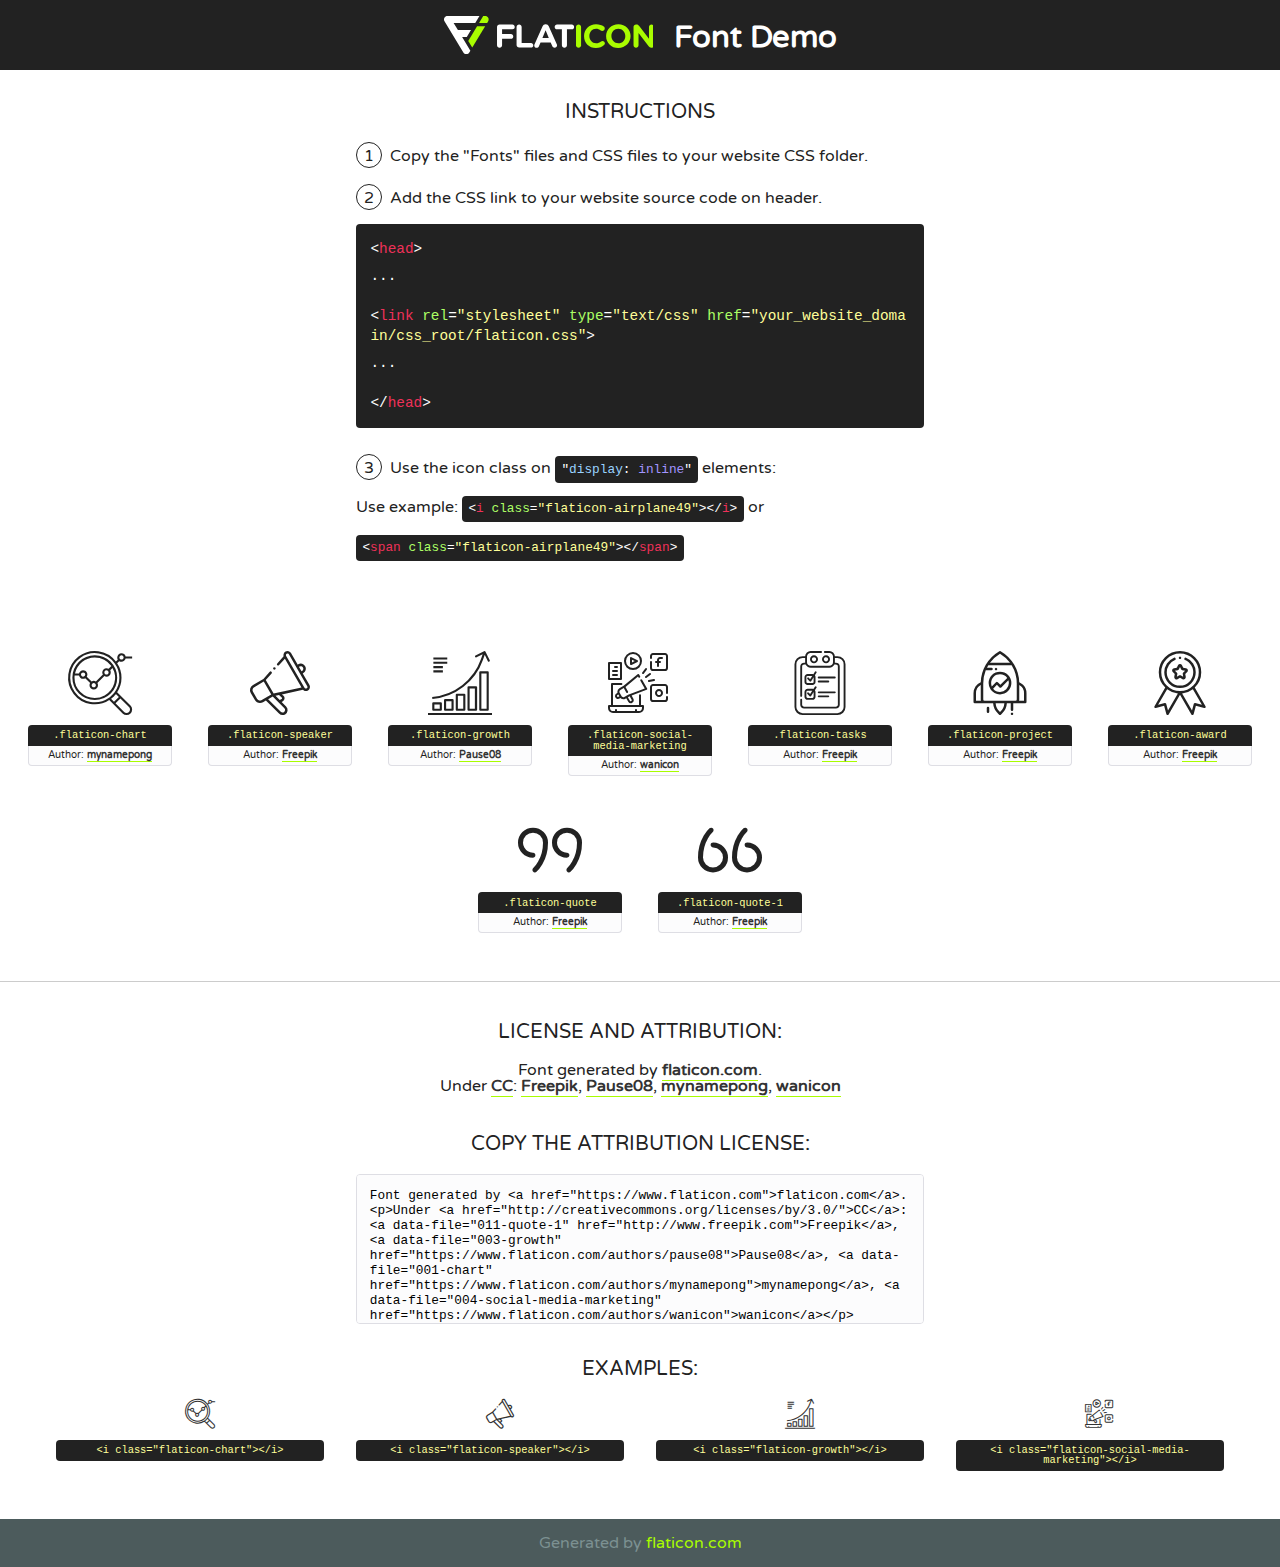
<file: home/static/home/assets/fonts/flaticon.html>
<!DOCTYPE html>
<!--
  Flaticon icon font: Flaticon
  Creation date: 03/02/2020 09:43
-->
<html>
<!DOCTYPE html>
<html>

<head>
    <title>Flaticon WebFont</title>
    <link href="http://fonts.googleapis.com/css?family=Varela+Round" rel="stylesheet" type="text/css" />
    <link rel="stylesheet" type="text/css" href="flaticon.css">
    <meta charset="UTF-8">
    <style>
    html, body, div, span, applet, object, iframe,
    h1, h2, h3, h4, h5, h6, p, blockquote, pre,
    a, abbr, acronym, address, big, cite, code,
    del, dfn, em, img, ins, kbd, q, s, samp,
    small, strike, strong, sub, sup, tt, var,
    b, u, i, center,
    dl, dt, dd, ol, ul, li,
    fieldset, form, label, legend,
    table, caption, tbody, tfoot, thead, tr, th, td,
    article, aside, canvas, details, embed, 
    figure, figcaption, footer, header, hgroup, 
    menu, nav, output, ruby, section, summary,
    time, mark, audio, video {
        margin: 0;
        padding: 0;
        border: 0;
        font-size: 100%;
        font: inherit;
        vertical-align: baseline;
    }
    /* HTML5 display-role reset for older browsers */
    article, aside, details, figcaption, figure, 
    footer, header, hgroup, menu, nav, section {
        display: block;
    }
    body {
        line-height: 1;
    }
    ol, ul {
        list-style: none;
    }
    blockquote, q {
        quotes: none;
    }
    blockquote:before, blockquote:after,
    q:before, q:after {
        content: '';
        content: none;
    }
    table {
        border-collapse: collapse;
        border-spacing: 0;
    }
    body {
        font-family: 'Varela Round', Helvetica, Arial, sans-serif;
        font-size: 16px;
        color: #222;
    }
    a {
        color: #333;
        border-bottom: 1px solid #a9fd00;
        font-weight: bold;
        text-decoration: none;
    }
    * {
        -moz-box-sizing: border-box;
        -webkit-box-sizing: border-box;
        box-sizing: border-box;
        margin: 0;
        padding: 0;
    }
    [class^="flaticon-"]:before, [class*=" flaticon-"]:before, [class^="flaticon-"]:after, [class*=" flaticon-"]:after {
        font-family: Flaticon;
        font-size: 30px;
        font-style: normal;
        margin-left: 20px;
        color: #333;
    }
    .wrapper {
        max-width: 600px;
        margin: auto;
        padding: 0 1em;
    }
    .title {
        font-size: 1.25em;
        text-align: center;
        margin-bottom: 1em;
        text-transform: uppercase;
    }
    header {
        text-align: center;
        background-color: #222;
        color: #fff;
        padding: 1em;
    }
    header .logo {
        width: 210px;
        height: 38px;
        display: inline-block;
        vertical-align: middle;
        margin-right: 1em;
        border: none;
    }
    header strong {
        font-size: 1.95em;
        font-weight: bold;
        vertical-align: middle;
        margin-top: 5px;
        display: inline-block;
    }
    .demo {
        margin: 2em auto;
        line-height: 1.25em;
    }
    .demo ul li {
        margin-bottom: 1em;
    }
    .demo ul li .num {
        color: #222;
        border-radius: 20px;
        display: inline-block;
        width: 26px;
        padding: 3px;
        height: 26px;
        text-align: center;
        margin-right: 0.5em;
        border: 1px solid #222;
    }
    .demo ul li code {
        background-color: #222;
        border-radius: 4px;
        padding: 0.25em 0.5em;
        display: inline-block;
        color: #fff;
        font-family: Consolas,Monaco,Lucida Console,Liberation Mono,DejaVu Sans Mono,Bitstream Vera Sans Mono,Courier New, monospace;
        font-weight: lighter;
        margin-top: 1em;
        font-size: 0.8em;
        word-break: break-all;
    }
    .demo ul li code.big {
        padding: 1em;
        font-size: 0.9em;
    }
    .demo ul li code .red {
        color: #EF3159;
    }
    .demo ul li code .green {
        color: #ACFF65;
    }
    .demo ul li code .yellow {
        color: #FFFF99;
    }
    .demo ul li code .blue {
        color: #99D3FF;
    }
    .demo ul li code .purple {
        color: #A295FF;
    }
    .demo ul li code .dots {
        margin-top: 0.5em;
        display: block;
    }
    #glyphs {
        border-bottom: 1px solid #ccc;
        padding: 2em 0;
        text-align: center;
    }
    .glyph {
        display: inline-block;
        width: 9em;
        margin: 1em;
        text-align: center;
        vertical-align: top;
        background: #FFF;
    }
    .glyph .glyph-icon {
        padding: 10px;
        display: block;
        font-family:"Flaticon";
        font-size: 64px;
        line-height: 1;
    }
    .glyph .glyph-icon:before {
        font-size: 64px;
        color: #222;
        margin-left: 0;
    }
    .class-name {
        font-size: 0.65em;
        background-color: #222;
        color: #fff;
        border-radius: 4px 4px 0 0;
        padding: 0.5em;
        color: #FFFF99;
        font-family: Consolas,Monaco,Lucida Console,Liberation Mono,DejaVu Sans Mono,Bitstream Vera Sans Mono,Courier New, monospace;
    }
    .author-name {
        font-size: 0.6em;
        background-color: #fcfcfd;
        border: 1px solid #DEDEE4;
        border-top: 0;
        border-radius: 0 0 4px 4px;
        padding: 0.5em;
    }
    .class-name:last-child {
        font-size: 10px;
        color:#888;
    }
    .class-name:last-child a {
        font-size: 10px;
        color:#555;
    }
    .class-name:last-child a:hover {
        color:#a9fd00;
    }
    .glyph > input {
        display: block;
        width: 100px;
        margin: 5px auto;
        text-align: center;
        font-size: 12px;
        cursor: text;
    }
    .glyph > input.icon-input {
        font-family:"Flaticon";
        font-size: 16px;
        margin-bottom: 10px;
    }
    .attribution .title {
        margin-top: 2em;
    }
    .attribution textarea {
        background-color: #fcfcfd;
        padding: 1em;
        border: none;
        box-shadow: none;
        border: 1px solid #DEDEE4;
        border-radius: 4px;
        resize: none;
        width: 100%;
        height: 150px;
        font-size: 0.8em;
        font-family: Consolas,Monaco,Lucida Console,Liberation Mono,DejaVu Sans Mono,Bitstream Vera Sans Mono,Courier New, monospace;
        -webkit-appearance: none;
    }
    .iconsuse {
        margin: 2em auto;
        text-align: center;
        max-width: 1200px;
    }
    .iconsuse:after {
        content: '';
        display: table;
        clear: both;
    }
    .iconsuse .image {
        float: left;
        width: 25%;
        padding: 0 1em;
    }
    .iconsuse .image p {
        margin-bottom: 1em;
    }
    .iconsuse .image span {
        display: block;
        font-size: 0.65em;
        background-color: #222;
        color: #fff;
        border-radius: 4px;
        padding: 0.5em;
        color: #FFFF99;
        margin-top: 1em;
        font-family: Consolas,Monaco,Lucida Console,Liberation Mono,DejaVu Sans Mono,Bitstream Vera Sans Mono,Courier New, monospace;
    }
    #footer {
        text-align: center;
        background-color: #4C5B5C;
        color: #7c9192;
        padding: 1em;
    }
    #footer a {
        border: none;
        color: #a9fd00;
        font-weight: normal;
    }
    @media (max-width: 960px) {
        .iconsuse .image {
            width: 50%;
        }
    }
    @media (max-width: 560px) {
        .iconsuse .image {
            width: 100%;
        }
    }
    </style>
</head>

<body class="characters-off">

    <header>
        <a href="https://www.flaticon.com" target="_blank" class="logo">
            <svg version="1.1" xmlns="http://www.w3.org/2000/svg" xmlns:xlink="http://www.w3.org/1999/xlink" xmlns:a="http://ns.adobe.com/AdobeSVGViewerExtensions/3.0/" viewBox="0 0 560.875 102.036" enable-background="new 0 0 560.875 102.036" xml:space="preserve">
                <defs>
                </defs>
                <g>
                    <g class="letters">
                        <path fill="#ffffff" d="M141.596,29.675c0-3.777,2.985-6.767,6.764-6.767h34.438c3.426,0,6.15,2.728,6.15,6.15
                        c0,3.43-2.724,6.149-6.15,6.149h-27.674v13.091h23.719c3.429,0,6.151,2.724,6.151,6.15c0,3.43-2.723,6.149-6.151,6.149h-23.719
                        v17.574c0,3.773-2.986,6.761-6.764,6.761c-3.779,0-6.764-2.989-6.764-6.761V29.675z"></path>
                        <path fill="#ffffff" d="M193.844,29.149c0-3.781,2.985-6.767,6.764-6.767c3.776,0,6.763,2.985,6.763,6.767v42.957h25.039
                        c3.426,0,6.149,2.726,6.149,6.153c0,3.425-2.723,6.15-6.149,6.15h-31.802c-3.779,0-6.764-2.986-6.764-6.768V29.149z"></path>
                        <path fill="#ffffff" d="M241.891,75.71l21.438-48.407c1.492-3.341,4.215-5.357,7.906-5.357h0.792
                        c3.686,0,6.323,2.017,7.815,5.357l21.439,48.407c0.436,0.967,0.701,1.845,0.701,2.723c0,3.602-2.809,6.501-6.414,6.501
                        c-3.161,0-5.269-1.845-6.499-4.655l-4.132-9.661h-27.059l-4.301,10.102c-1.144,2.631-3.426,4.214-6.237,4.214
                        c-3.517,0-6.24-2.81-6.24-6.325C241.1,77.64,241.451,76.677,241.891,75.71z M279.932,58.666l-8.521-20.297l-8.526,20.297H279.932
                        z"></path>
                        <path fill="#ffffff" d="M314.864,35.387H301.86c-3.429,0-6.239-2.813-6.239-6.238c0-3.429,2.811-6.24,6.239-6.24h39.533
                        c3.426,0,6.237,2.811,6.237,6.24c0,3.425-2.811,6.238-6.237,6.238h-13.001v42.785c0,3.773-2.99,6.761-6.764,6.761
                        c-3.779,0-6.764-2.989-6.764-6.761V35.387z"></path>
                        <path fill="#A9FD00" d="M352.615,29.149c0-3.781,2.985-6.767,6.767-6.767c3.774,0,6.761,2.985,6.761,6.767v49.024
                        c0,3.773-2.987,6.761-6.761,6.761c-3.781,0-6.767-2.989-6.767-6.761V29.149z"></path>
                        <path fill="#A9FD00" d="M374.132,53.836v-0.179c0-17.481,13.178-31.801,32.065-31.801c9.22,0,15.459,2.458,20.557,6.238
                        c1.402,1.054,2.637,2.985,2.637,5.357c0,3.692-2.985,6.59-6.681,6.59c-1.845,0-3.071-0.702-4.044-1.319
                        c-3.776-2.813-7.729-4.393-12.562-4.393c-10.364,0-17.831,8.611-17.831,19.154v0.173c0,10.542,7.291,19.329,17.831,19.329
                        c5.715,0,9.492-1.756,13.359-4.834c1.049-0.874,2.458-1.491,4.039-1.491c3.429,0,6.325,2.813,6.325,6.236
                        c0,2.106-1.056,3.78-2.282,4.834c-5.539,4.834-12.036,7.733-21.878,7.733C387.572,85.464,374.132,71.493,374.132,53.836z"></path>
                        <path fill="#A9FD00" d="M433.009,53.836v-0.179c0-17.481,13.79-31.801,32.766-31.801c18.981,0,32.592,14.143,32.592,31.628v0.173
                        c0,17.483-13.785,31.807-32.769,31.807C446.625,85.464,433.009,71.32,433.009,53.836z M484.224,53.836v-0.179
                        c0-10.539-7.725-19.326-18.626-19.326c-10.893,0-18.449,8.611-18.449,19.154v0.173c0,10.542,7.73,19.329,18.626,19.329
                        C476.676,72.986,484.224,64.378,484.224,53.836z"></path>
                        <path fill="#A9FD00" d="M506.233,29.321c0-3.774,2.99-6.763,6.767-6.763h1.401c3.252,0,5.183,1.583,7.029,3.953l26.093,34.265
                        V29.059c0-3.692,2.99-6.677,6.681-6.677c3.683,0,6.671,2.985,6.671,6.677v48.934c0,3.78-2.987,6.765-6.764,6.765h-0.436
                        c-3.257,0-5.188-1.581-7.034-3.953l-27.056-35.492v32.944c0,3.687-2.985,6.676-6.678,6.676c-3.683,0-6.673-2.989-6.673-6.676
                        V29.321z"></path>
                    </g>
                    <g class="insignia">
                        <path fill="#ffffff" d="M48.372,56.137h12.517l11.156-18.537H37.186L25.688,18.539h57.825L94.668,0H9.271
                        C5.925,0,2.842,1.801,1.198,4.716c-1.644,2.907-1.593,6.482,0.134,9.343l50.38,83.501c1.678,2.781,4.689,4.476,7.938,4.476
                        c3.246,0,6.257-1.695,7.935-4.476l2.898-4.804L48.372,56.137z"></path>
                        <g class="i">
                            <path fill="#A9FD00" d="M93.575,18.539h0.031v0.004l21.652,0.004l2.705-4.488c1.727-2.861,1.778-6.436,0.133-9.343
                            C116.454,1.801,113.371,0,110.026,0h-5.294L93.575,18.539z"></path>
                            <polygon fill="#A9FD00" points="88.291,27.356 64.725,66.486 75.519,84.404 109.942,27.356"></polygon>
                        </g>
                    </g>
                </g>
            </svg>
        </a>
        <strong>Font Demo</strong>
    </header>


    <section class="demo wrapper">

        <p class="title">Instructions</p>

        <ul>
            <li>
                <span class="num">1</span>Copy the "Fonts" files and CSS files to your website CSS folder.
            </li>
            <li>
                <span class="num">2</span>Add the CSS link to your website source code on header.
                <code class="big">
                    &lt;<span class="red">head</span>&gt;
                    <br/><span class="dots">...</span>
                    <br/>&lt;<span class="red">link</span> <span class="green">rel</span>=<span class="yellow">"stylesheet"</span> <span class="green">type</span>=<span class="yellow">"text/css"</span> <span class="green">href</span>=<span class="yellow">"your_website_domain/css_root/flaticon.css"</span>&gt;
                    <br/><span class="dots">...</span>
                    <br/>&lt;/<span class="red">head</span>&gt;
                </code>
            </li>

            <li>
                <p>
                    <span class="num">3</span>Use the icon class on <code>"<span class="blue">display</span>:<span class="purple"> inline</span>"</code> elements:
                    <br />
                    Use example: <code>&lt;<span class="red">i</span> <span class="green">class</span>=<span class="yellow">&quot;flaticon-airplane49&quot;</span>&gt;&lt;/<span class="red">i</span>&gt;</code> or <code>&lt;<span class="red">span</span> <span class="green">class</span>=<span class="yellow">&quot;flaticon-airplane49&quot;</span>&gt;&lt;/<span class="red">span</span>&gt;</code>
            </li>
        </ul>

    </section>




   <section id="glyphs">          
    
      
        <div class="glyph"><div class="glyph-icon flaticon-chart"></div>
            <div class="class-name">.flaticon-chart</div>
            <div class="author-name">Author: <a data-file="001-chart" href="https://www.flaticon.com/authors/mynamepong">mynamepong</a> </div> 
        </div>        
        
        <div class="glyph"><div class="glyph-icon flaticon-speaker"></div>
            <div class="class-name">.flaticon-speaker</div>
            <div class="author-name">Author: <a data-file="002-speaker" href="http://www.freepik.com">Freepik</a> </div> 
        </div>        
        
        <div class="glyph"><div class="glyph-icon flaticon-growth"></div>
            <div class="class-name">.flaticon-growth</div>
            <div class="author-name">Author: <a data-file="003-growth" href="https://www.flaticon.com/authors/pause08">Pause08</a> </div> 
        </div>        
        
        <div class="glyph"><div class="glyph-icon flaticon-social-media-marketing"></div>
            <div class="class-name">.flaticon-social-media-marketing</div>
            <div class="author-name">Author: <a data-file="004-social-media-marketing" href="https://www.flaticon.com/authors/wanicon">wanicon</a> </div> 
        </div>        
        
        <div class="glyph"><div class="glyph-icon flaticon-tasks"></div>
            <div class="class-name">.flaticon-tasks</div>
            <div class="author-name">Author: <a data-file="005-tasks" href="http://www.freepik.com">Freepik</a> </div> 
        </div>        
        
        <div class="glyph"><div class="glyph-icon flaticon-project"></div>
            <div class="class-name">.flaticon-project</div>
            <div class="author-name">Author: <a data-file="006-project" href="http://www.freepik.com">Freepik</a> </div> 
        </div>        
        
        <div class="glyph"><div class="glyph-icon flaticon-award"></div>
            <div class="class-name">.flaticon-award</div>
            <div class="author-name">Author: <a data-file="008-award" href="http://www.freepik.com">Freepik</a> </div> 
        </div>        
        
        <div class="glyph"><div class="glyph-icon flaticon-quote"></div>
            <div class="class-name">.flaticon-quote</div>
            <div class="author-name">Author: <a data-file="010-quote" href="http://www.freepik.com">Freepik</a> </div> 
        </div>        
        
        <div class="glyph"><div class="glyph-icon flaticon-quote-1"></div>
            <div class="class-name">.flaticon-quote-1</div>
            <div class="author-name">Author: <a data-file="011-quote-1" href="http://www.freepik.com">Freepik</a> </div> 
        </div>        
        

    </section>



    <section class="attribution wrapper"   style="text-align:center;">

      <div class="title">License and attribution:</div><div class="attrDiv">Font generated by <a href="https://www.flaticon.com">flaticon.com</a>. <div><p>Under <a href="http://creativecommons.org/licenses/by/3.0/">CC</a>: <a data-file="011-quote-1" href="http://www.freepik.com">Freepik</a>, <a data-file="003-growth" href="https://www.flaticon.com/authors/pause08">Pause08</a>, <a data-file="001-chart" href="https://www.flaticon.com/authors/mynamepong">mynamepong</a>, <a data-file="004-social-media-marketing" href="https://www.flaticon.com/authors/wanicon">wanicon</a></p>  </div>
      </div>
      <div class="title">Copy the Attribution License:</div>

    <textarea onclick="this.focus();this.select();">Font generated by &lt;a href=&quot;https://www.flaticon.com&quot;&gt;flaticon.com&lt;/a&gt;. <p>Under <a href="http://creativecommons.org/licenses/by/3.0/">CC</a>: <a data-file="011-quote-1" href="http://www.freepik.com">Freepik</a>, <a data-file="003-growth" href="https://www.flaticon.com/authors/pause08">Pause08</a>, <a data-file="001-chart" href="https://www.flaticon.com/authors/mynamepong">mynamepong</a>, <a data-file="004-social-media-marketing" href="https://www.flaticon.com/authors/wanicon">wanicon</a></p>  
     </textarea>

    </section>

    <section class="iconsuse">

          <div class="title">Examples:</div>            
             
            <div class="image">
                <p>
                    <i class="glyph-icon flaticon-chart"></i> 
                    <span>&lt;i class=&quot;flaticon-chart&quot;&gt;&lt;/i&gt;</span>
                </p>
            </div>
            
            <div class="image">
                <p>
                    <i class="glyph-icon flaticon-speaker"></i> 
                    <span>&lt;i class=&quot;flaticon-speaker&quot;&gt;&lt;/i&gt;</span>
                </p>
            </div>
            
            <div class="image">
                <p>
                    <i class="glyph-icon flaticon-growth"></i> 
                    <span>&lt;i class=&quot;flaticon-growth&quot;&gt;&lt;/i&gt;</span>
                </p>
            </div>
            
            <div class="image">
                <p>
                    <i class="glyph-icon flaticon-social-media-marketing"></i> 
                    <span>&lt;i class=&quot;flaticon-social-media-marketing&quot;&gt;&lt;/i&gt;</span>
                </p>
            </div>
                       
        </div>
                            
    </section>

<div id="footer">
    <div>Generated by <a href="https://www.flaticon.com">flaticon.com</a>
    </div>
</div>



</body>
</html>
</file>
<file: home/static/home/assets/fonts/flaticon.css>
/*
  	Flaticon icon font: Flaticon
  	Creation date: 03/02/2020 09:43
  	*/

@font-face {
  font-family: "Flaticon";
  src: url("../fonts/Flaticon.eot");
  src: url("../fonts/Flaticon.eot?#iefix") format("embedded-opentype"),
       url("../fonts/Flaticon.woff2") format("woff2"),
       url("../fonts/Flaticon.woff") format("woff"),
       url("../fonts/Flaticon.ttf") format("truetype"),
       url("../fonts/Flaticon.svg#Flaticon") format("svg");
  font-weight: normal;
  font-style: normal;
}

@media screen and (-webkit-min-device-pixel-ratio:0) {
  @font-face {
    font-family: "Flaticon";
    src: url("../fonts/Flaticon.svg#Flaticon") format("svg");
  }
}

[class^="flaticon-"]:before, [class*=" flaticon-"]:before,
[class^="flaticon-"]:after, [class*=" flaticon-"]:after {   
  font-family: Flaticon;
        font-size: 20px;
font-style: normal;
margin-left: 20px;
}

.flaticon-chart:before { content: "\f100"; }
.flaticon-speaker:before { content: "\f101"; }
.flaticon-growth:before { content: "\f102"; }
.flaticon-social-media-marketing:before { content: "\f103"; }
.flaticon-tasks:before { content: "\f104"; }
.flaticon-project:before { content: "\f105"; }
.flaticon-award:before { content: "\f106"; }
.flaticon-quote:before { content: "\f107"; }
.flaticon-quote-1:before { content: "\f108"; }
</file>
